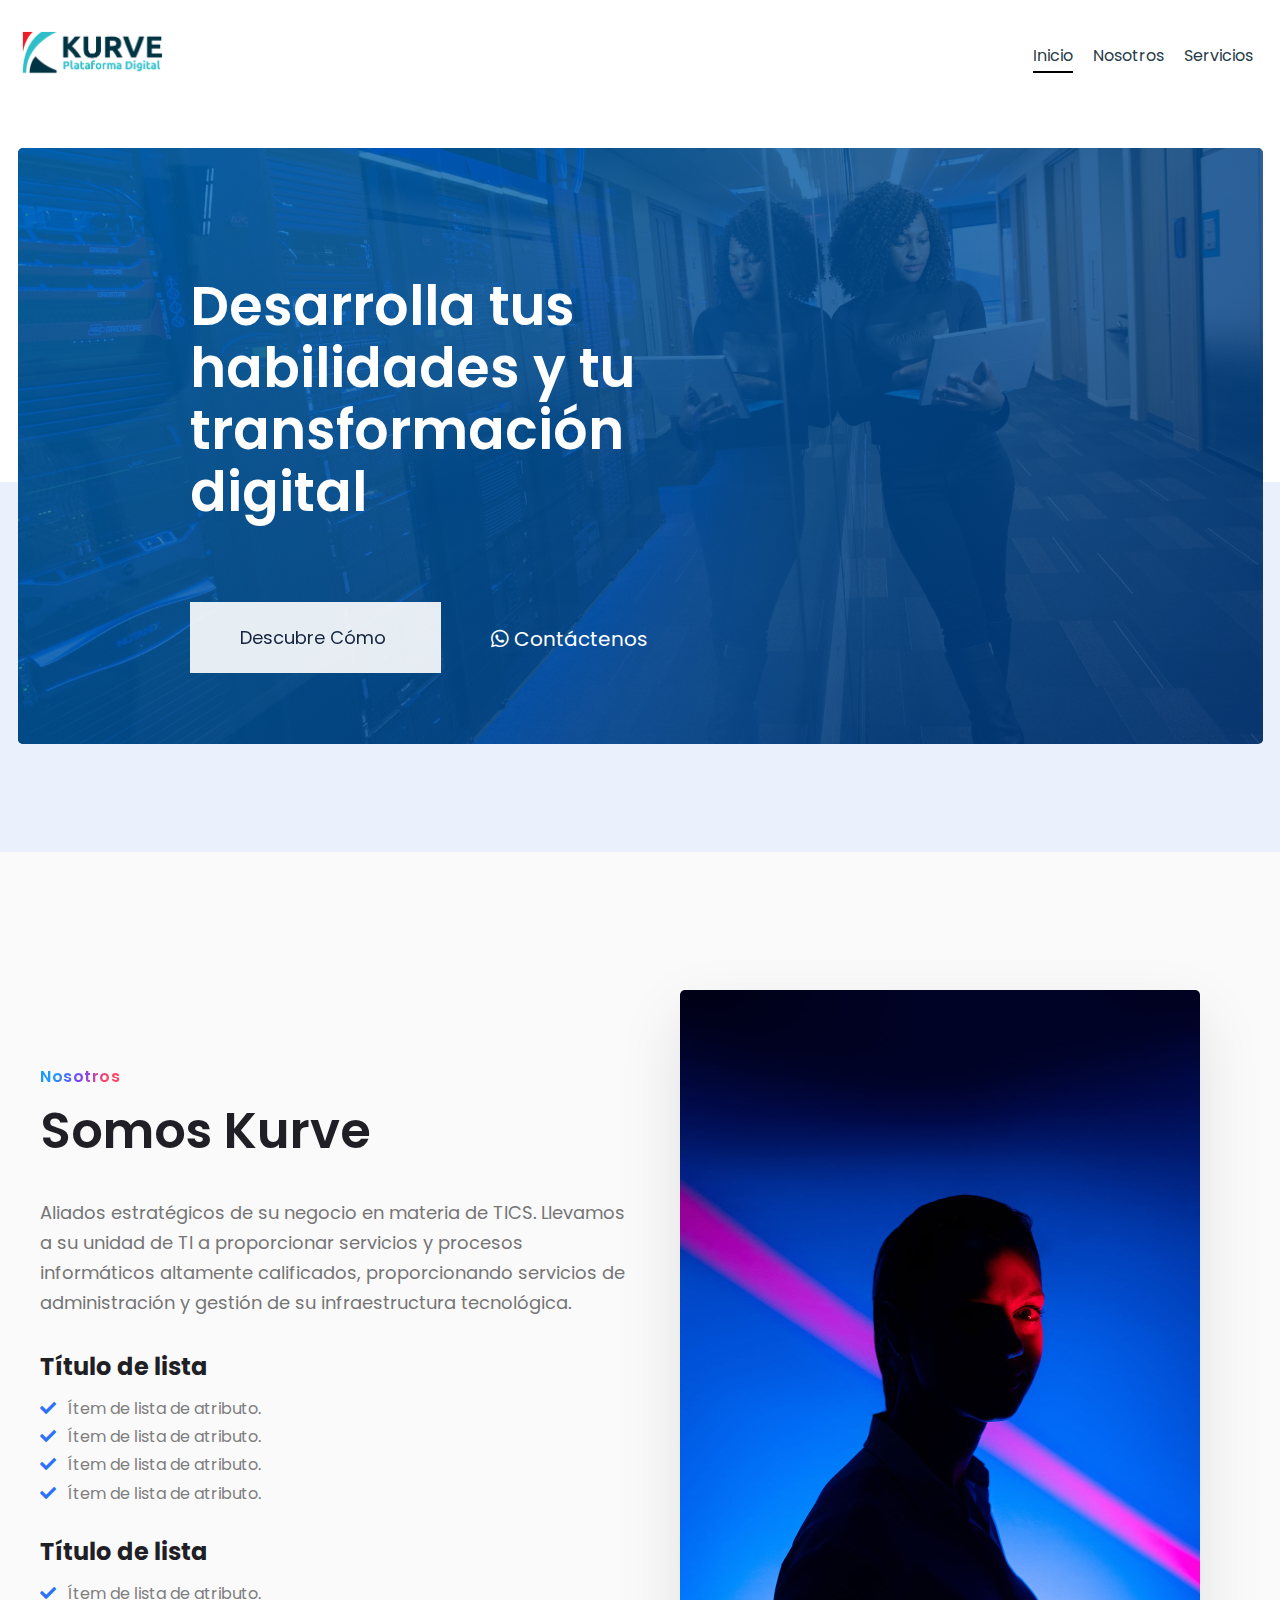
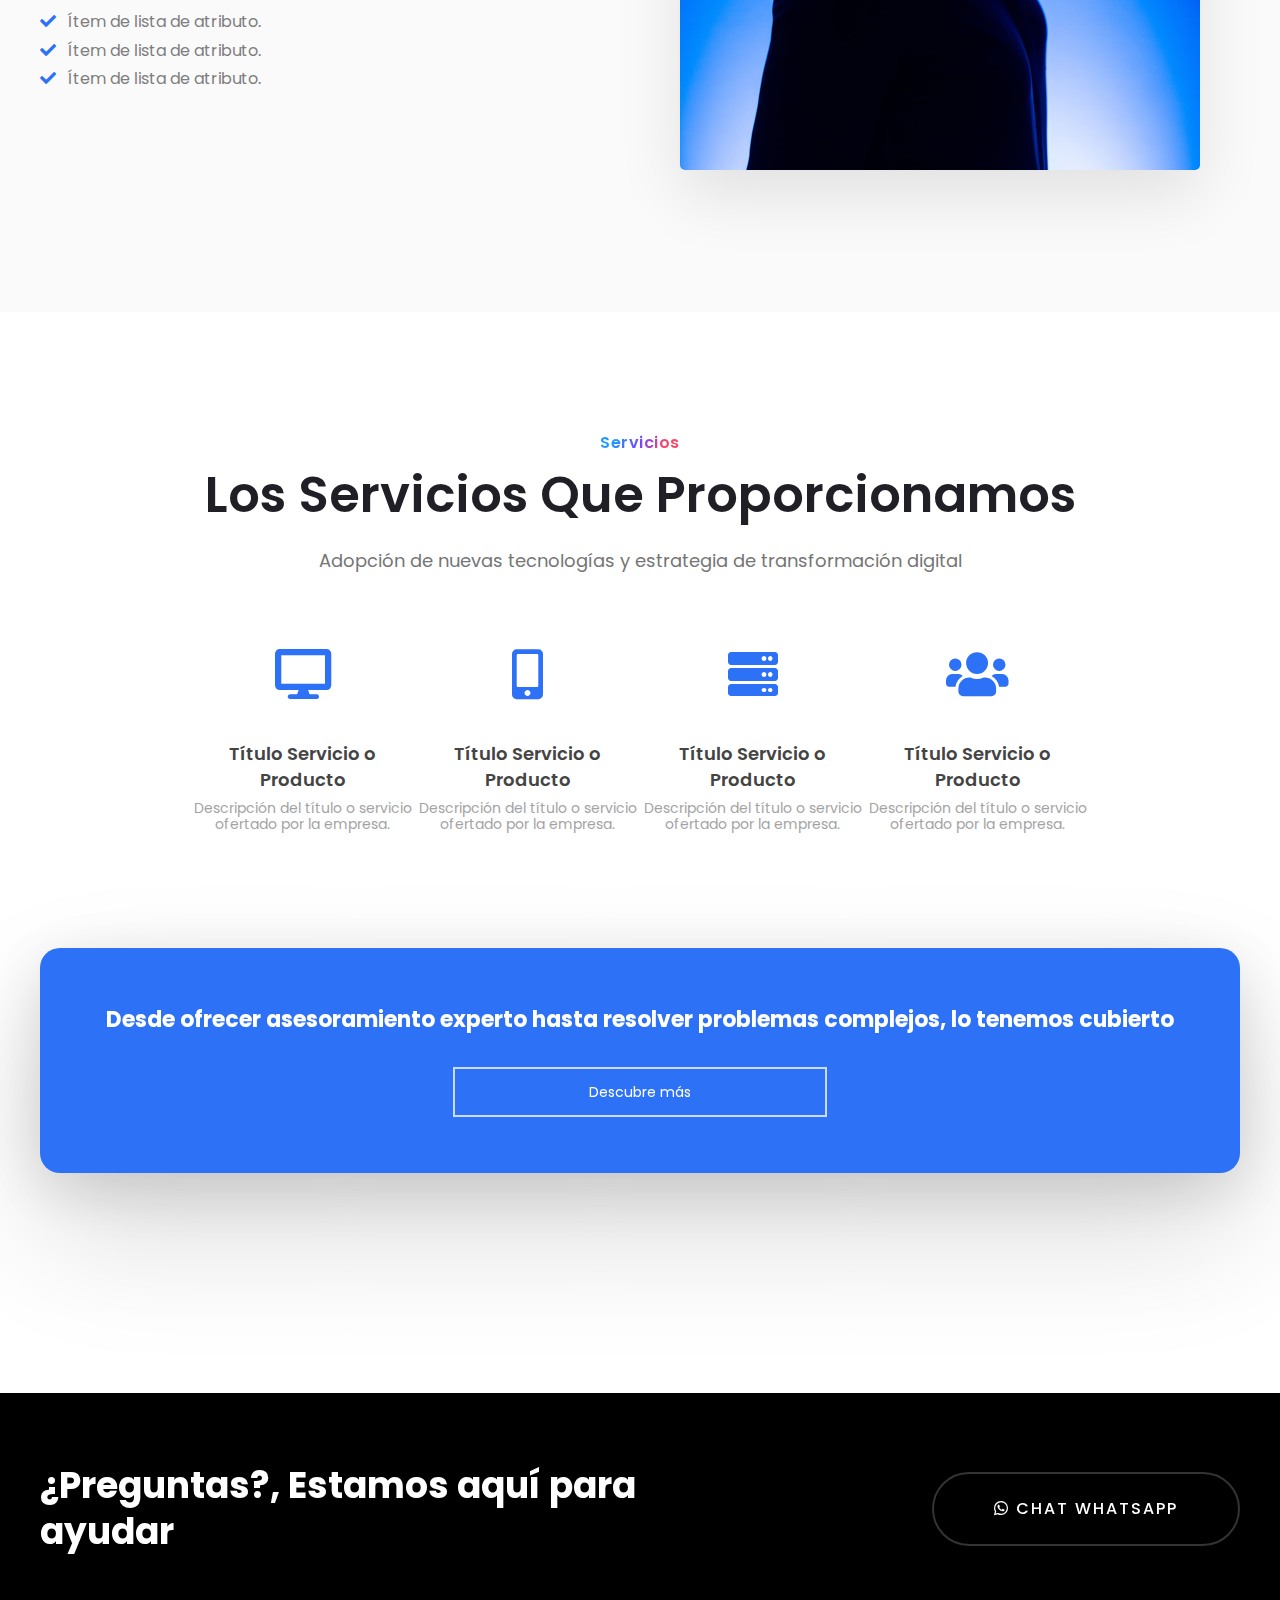
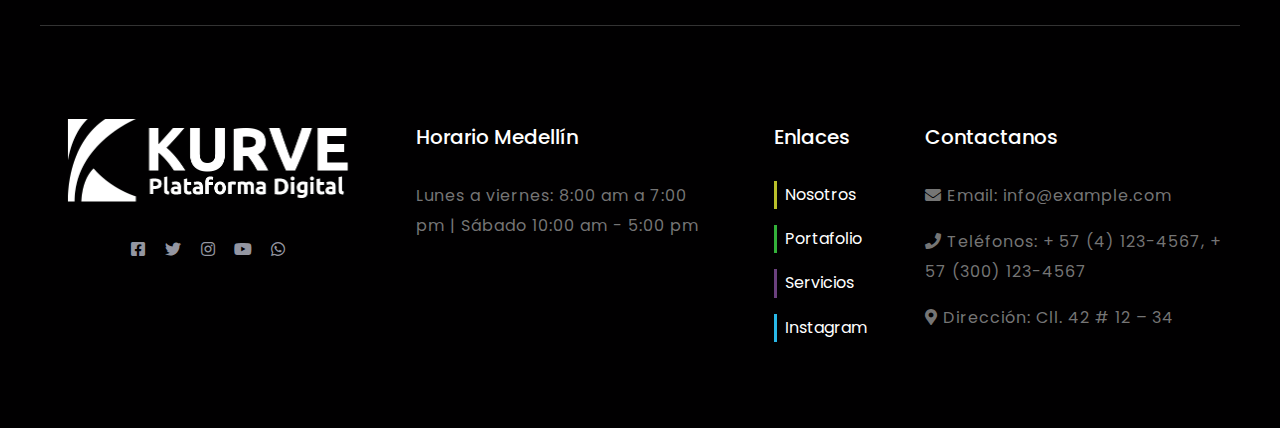
<file: index.html>
<!doctype html>
<html lang="es">
<head>
  <meta charset="utf-8">
  <title>Kurve Plantilla Empresas</title>
  <meta name="description" content="Curso Desarrollo Front-end">
  <meta name="author" content="Kurve">
  <meta name="viewport" content="width=device-width, initial-scale=1.0">
  <link rel="preconnect" href="https://fonts.gstatic.com">
  <link href="https://fonts.googleapis.com/css2?family=Poppins:wght@300;400;500;600&display=swap" rel="stylesheet">
  <link href="css/fontawesome.min.css" rel="stylesheet">
  <link href="css/solid.min.css" rel="stylesheet">
  <link href="css/brands.min.css" rel="stylesheet">
  <link rel="stylesheet" href="css/styles.css?v=1.0">
</head>
<body>
	<header class="header">
	    <a class="logo">
	        <figure>
	            <img class="frontpage__logo" src="img/logo.png">
	        </figure>
	    </a>
	    <nav class="home__menu">
	        <ul class="menu__row">
	            <li class="menu__item menu__item-active">
	                <a href="/">Inicio</a>
	            </li>
	            <li class="menu__item">
	                <a href="#nosotros">Nosotros</a>
	            </li>
	            <li class="menu__item">
	                <a href="#servicios">Servicios</a>
	            </li>
	        </ul>	        
	    </nav>
	</header>
    <section class="hero__wrap">
	    <div class="hero__container">
	        <div class="frontpage__hero banner__image">
	            <div class="frontpage__bg-overlay">
	                <div class="frontpage__bg-layer"></div>  
	            </div>    
                <div class="hero__conten">
                    <div class="hero__elements">
                        <h1 class="hero__title">                            
                            Desarrolla tus habilidades y tu transformación digital
                        </h1>
                        <div class="hero__wrapper">
                            <a href="#nosotros" class="hero__action">
                                <span class="hero__bottom">
                                    Descubre Cómo
                                </span>
                            </a>   
                            <a href="https://api.whatsapp.com/send?phone=573123456789%E2%80%AC&text=Hola+Estoy+interesado+en+un+producto+o+servicio%20&source=&data=&app_absent=" class="hero__description">
                                <div class="icon">
                                    <i class="fab fa-whatsapp"></i>
                                </div> 
                                Contáctenos     
                            </a>
                        </div> 
                    </div>            
                </div>         
	        </div>      
	    </div>  
        <div class="row-bg-wrap">
            <div class="shape-divider">           	
            </div>
        </div>
    </section>

    <section id="nosotros" class="about gray__bg">
    	<div class="section__container">
    		<div class="row">
    			<div class="col__50">
    				<span class="subtitle">
    					Nosotros
    			    </span>
					<h2>
						Somos Kurve
				    </h2>
				    <p>				    	
				    	Aliados estratégicos de su negocio en materia de TICS. Llevamos a su unidad de TI a proporcionar servicios y procesos informáticos altamente calificados, proporcionando servicios de administración y gestión de su infraestructura tecnológica.
				    </p>
				    <div class="sub">
				    	<h4>
				    		Título de lista
				    	</h4>
				    	<ul class="list__style">
				    		<li> 
				    			<i class="fas fa-check"></i>Ítem de lista de atributo.
				    		</li>
				    		<li> 
				    			<i class="fas fa-check"></i>Ítem de lista de atributo.
				    		</li>
				    		<li> 
				    			<i class="fas fa-check"></i>Ítem de lista de atributo.
				    		</li>
				    		<li> 
				    			<i class="fas fa-check"></i>Ítem de lista de atributo.
				    		</li>
				    	</ul>
				    </div>
				    <div class="sub">
				    	<h4>
				    		Título de lista
				    	</h4>
				    	<ul class="list__style">
				    		<li> 
				    			<i class="fas fa-check"></i>Ítem de lista de atributo.
				    		</li>
				    		<li> 
				    			<i class="fas fa-check"></i>Ítem de lista de atributo.
				    		</li>
				    		<li> 
				    			<i class="fas fa-check"></i>Ítem de lista de atributo.
				    		</li>
				    		<li> 
				    			<i class="fas fa-check"></i>Ítem de lista de atributo.
				    		</li>
				    	</ul>
				    </div>
    			</div>
    			<div class="col__50">
    				<figure>
    					<img class="thumbnail__img" src="img/profile.jpg"/>
    				</figure>
    			</div>
    		</div>
    	</div>    	
    </section>
	<section id="servicios" class="links__main">
		<div class="section__container">
			<div class="frontpage__links-wrapper">
				<span class="subtitle">
					Servicios
			    </span>
			    <h2 class="links-title">
			        Los Servicios Que Proporcionamos
			    </h2>
			    <p class="links-desc">
			        Adopción de nuevas tecnologías y estrategia de transformación digital
			    </p>            
			</div>
			<div class="frontpage__links">
			    <a href="#" class="frontpage__links-item">
			        <div class="frontpage__links-icon">
			            <i class="fas fa-desktop"></i>
			        </div>
			        <span class="frontpage__links-title">
			            Título Servicio o Producto
			        </span>
			        <span class="frontpage__links-description">
			            Descripción del título o servicio ofertado por la empresa.
			        </span>
			    </a>
			    <a href="#" class="frontpage__links-item">
			        <div class="frontpage__links-icon">
			            <i class="fas fa-mobile-alt"></i>
			        </div>
			        <span class="frontpage__links-title">
			            Título Servicio o Producto
			        </span>
			        <span class="frontpage__links-description">
			            Descripción del título o servicio ofertado por la empresa.
			        </span>
			    </a>
			    <a href="#" class="frontpage__links-item">
			        <span class="frontpage__links-icon">
			            <i class="fas fa-server"></i>
			        </span>
			        <span class="frontpage__links-title">
			            Título Servicio o Producto
			        </span>
			        <span class="frontpage__links-description">
			            Descripción del título o servicio ofertado por la empresa.
			        </span>
			    </a>
			    <a href="#" class="frontpage__links-item">
			        <span class="frontpage__links-icon">
			            <i class="fas fa-users"></i>
			        </span>
			        <span class="frontpage__links-title">
			            Título Servicio o Producto
			        </span>
			        <span class="frontpage__links-description">
			            Descripción del título o servicio ofertado por la empresa.
			        </span>
			    </a>
			</div>

			<div class="cta__main">
			    <div class="frontpage__cta-wrapper">
			        <h2 class="frontpage__cta-title">
			            Desde ofrecer asesoramiento experto hasta resolver problemas complejos, lo tenemos cubierto
			        </h2>
			        <a href="/login/index.php" class="frontpage__cta-action">
			            <span class="frontpage__cta-bottom">
			                Descubre más
			            </span>
			        </a>       
				</div>
			</div>	

		</div>	    
	</section>

    	
	<!-- Footer -->
	<footer id="page-footer">
		<div class="footer__cta">
			<div class="footer__cta-container">
				<h2 class="cta__txt">¿Preguntas?, Estamos aquí para ayudar</h2>
				<div class="cta__row">
					<a class="cta__btn" href="https://api.whatsapp.com/send?phone=573123456789%E2%80%AC&text=Hola+Estoy+interesado+en+un+producto+o+servicio%20&source=&data=&app_absent=" class="hero__description">
						<i class="fab fa-whatsapp"></i>
						Chat WhatsApp
					</a>
				</div>
			</div>
		</div>
		<div class="container">
			<div class="footer__menu">
				<figure>
					<img class="footer__logo" src="img/Logo-white.png">
				</figure>
				<p class="ft-social-row">
					<a href="https://www.facebook.com/example" target="_blank" class="ft-social">
						<i class="fab fa-facebook-square"></i>
					</a>
					<a href="https://twitter.com/example" target="_blank" class="ft-social">
						<i class="fab fa-twitter"></i>
					</a>
					<a href="https://www.instagram.com/example" target="_blank" class="ft-social">
						<i class="fab fa-instagram"></i>
					</a>
					<a href="https://www.youtube.com/example" target="_blank" class="ft-social">
						<i class="fab fa-youtube"></i>
					</a>
					<a href="https://api.whatsapp.com/send?phone=573123456789%E2%80%AC&text=Hola+Estoy+interesado+en+un+producto+o+servicio%20&source=&data=&app_absent=" class="ft-social">						
						<i class="fab fa-whatsapp"></i>
					</a>
				</p>
			</div>
			<div class="footer__menu">
				<h4 class="footer__title">Horario Medellín</h4>
				<span class="footer__info">
					Lunes a viernes: 8:00 am a 7:00 pm | Sábado 10:00 am - 5:00 pm
				</span>
			</div>
			<div class="footer__menu">
				<h4 class="footer__title">Enlaces</h4>				
				<ul class="ft-link">
					<li class="footer__link"><a href="#nosotros" target="_blank">Nosotros</a></li>
					<li class="footer__link"><a href="#" target="_blank">Portafolio</a></li>
					<li class="footer__link"><a href="#servicios" target="_blank">Servicios</a></li>
					<li class="footer__link"><a href="https://www.instagram.com/example" target="_blank">Instagram</a></li>
				</ul>
			</div>
			<div class="footer__menu">
				<h4 class="footer__title">Contactanos</h4>
				<p class="footer__info">
					<i class="fas fa-envelope"></i> 
					Email: info@example.com
				</p>
				<p class="footer__info">
					<i class="fas fa-phone"></i>
					Teléfonos: + 57 (4) 123-4567, + 57 (300) 123-4567
				</p>
				<p class="footer__info">
					<i class="fas fa-map-marker-alt"></i>
					Dirección: Cll. 42 # 12 – 34
				</p>
			</div>
		</div>		
	</footer>	
	<!-- /Footer -->
</body>
</html>
</file>
<file: css/solid.min.css>
/*!
 * Font Awesome Free 5.15.3 by @fontawesome - https://fontawesome.com
 * License - https://fontawesome.com/license/free (Icons: CC BY 4.0, Fonts: SIL OFL 1.1, Code: MIT License)
 */
@font-face{font-family:"Font Awesome 5 Free";font-style:normal;font-weight:900;font-display:block;src:url(../webfonts/fa-solid-900.eot);src:url(../webfonts/fa-solid-900.eot?#iefix) format("embedded-opentype"),url(../webfonts/fa-solid-900.woff2) format("woff2"),url(../webfonts/fa-solid-900.woff) format("woff"),url(../webfonts/fa-solid-900.ttf) format("truetype"),url(../webfonts/fa-solid-900.svg#fontawesome) format("svg")}.fa,.fas{font-family:"Font Awesome 5 Free";font-weight:900}
</file>
<file: css/brands.min.css>
/*!
 * Font Awesome Free 5.15.3 by @fontawesome - https://fontawesome.com
 * License - https://fontawesome.com/license/free (Icons: CC BY 4.0, Fonts: SIL OFL 1.1, Code: MIT License)
 */
@font-face{font-family:"Font Awesome 5 Brands";font-style:normal;font-weight:400;font-display:block;src:url(../webfonts/fa-brands-400.eot);src:url(../webfonts/fa-brands-400.eot?#iefix) format("embedded-opentype"),url(../webfonts/fa-brands-400.woff2) format("woff2"),url(../webfonts/fa-brands-400.woff) format("woff"),url(../webfonts/fa-brands-400.ttf) format("truetype"),url(../webfonts/fa-brands-400.svg#fontawesome) format("svg")}.fab{font-family:"Font Awesome 5 Brands";font-weight:400}
</file>
<file: css/styles.css>
/*! normalize.css v8.0.1 | MIT License | github.com/necolas/normalize.css */html{line-height:1.15;-webkit-text-size-adjust:100%}body{margin:0}main{display:block}h1{font-size:2em;margin:.67em 0}hr{box-sizing:content-box;height:0;overflow:visible}pre{font-family:monospace,monospace;font-size:1em}a{background-color:transparent}abbr[title]{border-bottom:none;text-decoration:underline;text-decoration:underline dotted}b,strong{font-weight:bolder}code,kbd,samp{font-family:monospace,monospace;font-size:1em}small{font-size:80%}sub,sup{font-size:75%;line-height:0;position:relative;vertical-align:baseline}sub{bottom:-.25em}sup{top:-.5em}img{border-style:none}button,input,optgroup,select,textarea{font-family:inherit;font-size:100%;line-height:1.15;margin:0}button,input{overflow:visible}button,select{text-transform:none}[type=button],[type=reset],[type=submit],button{-webkit-appearance:button}[type=button]::-moz-focus-inner,[type=reset]::-moz-focus-inner,[type=submit]::-moz-focus-inner,button::-moz-focus-inner{border-style:none;padding:0}[type=button]:-moz-focusring,[type=reset]:-moz-focusring,[type=submit]:-moz-focusring,button:-moz-focusring{outline:1px dotted ButtonText}fieldset{padding:.35em .75em .625em}legend{box-sizing:border-box;color:inherit;display:table;max-width:100%;padding:0;white-space:normal}progress{vertical-align:baseline}textarea{overflow:auto}[type=checkbox],[type=radio]{box-sizing:border-box;padding:0}[type=number]::-webkit-inner-spin-button,[type=number]::-webkit-outer-spin-button{height:auto}[type=search]{-webkit-appearance:textfield;outline-offset:-2px}[type=search]::-webkit-search-decoration{-webkit-appearance:none}::-webkit-file-upload-button{-webkit-appearance:button;font:inherit}details{display:block}summary{display:list-item}template{display:none}[hidden]{display:none}

@font-face {
  font-family: 'Font Awesome 5 Free';
  font-style: normal;
  font-weight: 900;
  font-display: block;
  src: url("../webfonts/fa-solid-900.eot");
  src: url("../webfonts/fa-solid-900.eot?#iefix") format("embedded-opentype"), url("../webfonts/fa-solid-900.woff2") format("woff2"), url("../webfonts/fa-solid-900.woff") format("woff"), url("../webfonts/fa-solid-900.ttf") format("truetype"), url("../webfonts/fa-solid-900.svg#fontawesome") format("svg"); }

html {
	overflow-x: hidden;
	overflow-y: scroll;
	max-width: 100%;

	font-family: sans-serif;
	font-size: 18px;
    line-height: 1.15;
    -webkit-text-size-adjust: 100%;
    -webkit-tap-highlight-color: transparent;
}
body {
    font-family: 'Poppins', sans-serif;
    font-size: 1rem;
    -webkit-font-smoothing: antialiased;
    font-weight: 400;
}

h1,
h2,
h3,
h4 {
	color: #1f1f25;
	font-weight: 700;
	line-height: 1.4;
}

h2 {

	font-size: 32px;
	font-weight: 600;
	line-height: 1.3;
	margin-bottom: 35px;

	margin-top: 0;
}

h4 {
	font-size: 24px;
	margin-bottom: 16px;
}


a {
    color: #273b47 ;
    text-decoration: none;
}

p {
	color: #757575;
	font-size: 16px;
	line-height: 28px;
}

footer#page-footer {
    background: #010001;
    color: #ffffff;
}

.fa,
.far,
.fas {
  font-family: 'Font Awesome 5 Free';
  font-weight: 900; 
}

.cta__main {
    text-align: center;
    width: 100%;
}

.frontpage__cta-wrapper {

    overflow: hidden;
}

.frontpage__cta-title {
    font-size: 26px;
    text-align: left;
    font-weight: 700;
    line-height: 1.3;
}

.frontpage__cta-action {
    margin: 0 auto;
    margin-top: 30px;
    margin-bottom: 1px;
    border-color: #2c71f6;
    color: #2c71f6;
    visibility: visible;
    display: block;
    padding-left: 35px;
    padding-right: 35px;
    border-width: 2px;
    padding-top: 13px;
    padding-bottom: 13px;
    border: 2px solid rgb(89 142 248);
    font-size: 14px;
    line-height: 20px;
    max-width: 300px;

    visibility: visible;
    background-color: transparent;
    text-decoration: none;

    transition: all .4s ease-in-out;
}


.frontpage__cta-action:hover {
    color: #000;
    background-color: #fff;
}


#page-footer a {
    color: #fff ;
}

#page-footer .container {
    display: flex;
    padding: 40px 0;
    justify-content: center;
    flex-wrap: nowrap;
    flex-direction: column;
    align-content: center;
    align-items: flex-start;
}

.display__none
{
    display: none ;
}

.footer__cta-container {
	display: flex;
	flex-direction: column;
	flex-wrap: nowrap;
	justify-content: center;
	padding: 70px 0;
	position: relative;
	align-items: center;
	align-content: center;
}

.footer__cta-container:after {
    position: absolute;
    content: "";
    background-color: rgb(255 255 255 / 20%);
    max-width: 1230px;
    height: 1px;
    margin: 0 auto;
    left: 0;
    right: 0;
    bottom: 0;
}

.footer__cta-container .cta__txt {
    margin: 0;
    color: #fff;
    font-weight: 700;
    font-size: 26px;
    padding: 0 15px;    
}

.footer__cta-container .cta__btn {
    padding: 26px 60px;
    border: 2px solid rgb(255 255 255 / 20%);
    color: #fff;
    color: var(--color-white);
    background-color: transparent;
    font-size: 16px;
    text-transform: uppercase;
    letter-spacing: 2px;
    border-radius: 500px;
    display: inline-block;
    font-weight: 500;
    font-weight: 500;
    transition: all .4s ease-in-out;
    background-size: 152% 100%;
    margin-top: 30px;
}

.footer__cta-container .cta__btn:hover {
    color: #fff;
    border-color: rgb(6, 215, 85);
    background-color: rgb(6, 215, 85);
}

.footer__menu {
    padding: 0 15px;
}

.footer__menu figure {
	padding: 0;
	width: 80%;
	margin: 0 auto;
}

.footer__link {
    margin: 1em 0;
    list-style: none;
    font-size: 16px;
    /*padding-left: .5em;*/
    padding: 5px 0 5px .5em;
}

.ft-social {
    border: 0;
    width: 30px;
    height: auto;
    line-height: inherit;
    font-size: 16px;
    color: rgba(198,201,216,.75)!important;
    border-radius: 100%;
    display: inline-block;
}

.ft-social-row {
	text-align: center;
}

.footer__logo {
    width: 100%;
}
.ft-link {
    padding: 0;
    margin: 0;
    list-style: none;
}

.footer__link:nth-child(1){
    border-left: solid 3px #BABF2A; 
}
.footer__link:nth-child(2){
    border-left: solid 3px #33b13a; 
}
.footer__link:nth-child(3){
    border-left: solid 3px #6b407e; 
}
.footer__link:nth-child(4){
    border-left: solid 3px #29b8e8; 
}
.footer__link:nth-child(5){
    border-left: solid 3px #f5c443; 
}
.footer__link:nth-child(6){
    border-left: solid 3px #fa7800; 
}
.footer__link:nth-child(7){
    border-left: solid 3px #cb161d; 
}

.footer__link a {
    text-decoration: none ;
}

.footer__title {
    font-weight: 500;
    margin-bottom: 30px;
    color: #fff;
    font-size: 20px;
}

.footer__info {
    font-size: 16px;
    line-height: 30px;
    letter-spacing: 1px;
    color: #757575;
} 
.hero_main > figure {
    width: auto;
    height: auto;
    max-width: 100%;
}

.hero__header-pic {
    width: auto;
    height: auto;
    max-width: 100%;
}

.frontpage__links-wrapper {
    display: block;
    text-align: center;
    margin-bottom: 50px;
    text-align: center;
}

.frontpage__links-title {
    color: #444;
    letter-spacing: 0;
    font-weight: 600;
    font-size: 16px;
    line-height: 26px;
    margin-bottom: 7px;
}


.links-title {
   font-size: 32px;
   line-height: 43px;
   margin-bottom: 20px; 
   font-weight: 600;
}

.links-desc{

}

.frontpage__links {
    display: flex;
    flex-direction: column;
    flex-wrap: nowrap;
    justify-content: center;
    align-items: stretch;
    align-content: center;
    /*margin-top: 27px;*/
    text-align: center;
    max-width: 700px;
    width: 100%;
    margin: 0 auto;
    margin-bottom: 70px ;
}

.frontpage__links-item {
   text-decoration: none;
}

.frontpage__links-item:hover {
   opacity: 0.8;
}

.frontpage__links-icon {
    /*box-shadow: 0 0 10px 0 rgba(0, 0, 0, 0.25);
    border-radius: 50%;*/
    width: 100px;
    height: 100px;
    display: block;
    margin: 0 auto;
    color: #2c71f6;
    font-size: 50px;
    line-height: 100px;
}

.frontpage__links-title,
.frontpage__links-description {
    display: block;
    text-align: center;
}

.frontpage__links-title {
    font-size: 18px;
    margin-top: 15px;
}

.frontpage__links-description {
    font-size: 14px;
    color: #a3a3a3;
}

.header {
    max-width: 1245px;
    width: 100%;
    margin: 0px auto;
    /*padding: 0px 90px;*/
    display: flex;
    flex-direction: row;
    flex-wrap: nowrap;
    justify-content: space-between;
    align-items: center;
    align-content: center;
    min-height: 110px;
}

.logo {
    margin: 0 auto;
}

.links__main {
    padding: 0 5%;
}

.list__style {
	padding: 0;
	margin: 0;
	list-style: none;
}

.list__style li {
    color: #7e7e7e;
    font-weight: 400;
    font-size: 16px;
    line-height: inherit;
    margin-bottom: 10px;
}


.list__style li .fas {
	color: #2c71f6;
	margin-right: 12px;
}

.menu__row {
    display: flex;
    flex-direction: row;
    flex-wrap: nowrap;
    justify-content: flex-end;
    align-items: center;
    align-content: center;
    list-style: none;
    padding: 0;
    margin: 0;
}

.menu__item a {
    font-size: 16px;
    margin-left: 10px;
    margin-right: 10px;
    text-decoration: none;
}

.menu__item-active a {
    border-bottom: 2px solid #000000;
    content: '';
    padding-bottom: inherit;
    padding-bottom: 4px;
}

.logo figure {    
    padding: 0;
    margin: 0;
}

.home__menu {
    display: none;
    flex-direction: row;
    flex-wrap: nowrap;
    justify-content: flex-end;
    align-items: center;
    align-content: center;
}
.hero__wrap {
    position: relative;
}

.row-bg-wrap {
    bottom: -1px;
    position: absolute;
    height: 50%;
    margin-left: -50vw;
    left: 50%;
    width: 100vw;
    z-index: -1000;
}

.shape-divider {
    background: rgb(234, 241, 253);
    width: 100%;
    height: 100%;
    z-index: -2;
    position: absolute;
    bottom: 0;
}

.subtitle {
    font-weight: 600;
    letter-spacing: .5px;
    line-height: 18px;
    font-size: 16px;
    border-radius: 4px;
    margin-bottom: 12px;

	background: #fd4766;
	background: var(--color-primary);
	background: linear-gradient(120deg,#1c99fe 20.69%,#7644ff 50.19%,#fd4766 79.69%);
	filter: progid:DXImageTransform.Microsoft.gradient(startColorstr="var(--color-primary)",endColorstr="var(--color-secondary)",GradientType=1);
	-webkit-background-clip: text;
	-webkit-text-fill-color: transparent;
	display: inline-block;
}

.hero__container {
    width: 100%;
    max-width: 1245px;
    margin: 0px auto;
    /*padding: 0px 5%;*/
}

.frontpage__bg-overlay {
    height: 100%;
    width: 100%;
    position: relative;
    overflow: hidden;
    position: absolute;
    top: 0;
    left: 0;
}

.frontpage__bg-layer {
    background: #006ab5;
    background: linear-gradient(135deg,#006ab5 0%,#013b84 100%);
    opacity: 0.8;
    pointer-events: none;
    position: absolute;
    z-index: 0;
    height: 100%;
    width: 100%;
    top: 0;
    left: 0;
    content: ' ';
    display: block;
}

.frontpage__hero {
    width: 100%;
    min-height: 200px;

    display: flex;
    flex-direction: column;
    align-items: center;
    justify-content: center;

    width: 100%;
    position: relative;

    min-height: auto;
}

.frontpage__hero figure {
    margin: 0;
    padding: 2em 0;
}
.frontpage__logo {
   max-width: 150px;
}

.hero__conten {
    max-width: 1024px;
    width: 100%;
    padding: 0 2em;
    padding-bottom: 28px;
}

.banner__image {
    background-image: url('../img/banner.jpg');
    background-size: cover;
    background-position: center;
    overflow: hidden;
    width: 100%;
    height: 100%;
}

.hero__elements {
    color: #ffff;
    position: relative;
    padding: 0 15px;
}

.hero__wrapper {
    display: block;
    padding-top: 15%;
    text-align: center;
}

.hero__title {
    font-weight: 600;
    letter-spacing: 0;
    -webkit-font-smoothing: antialiased;
    font-size: 38px;
    line-height: 55px;

    width: 100%;

    padding-top: 10%;
    padding-bottom: 0px;

    color: #ffffff;
}

.hero__description {
    font-size: 18px;
    color: #fff;
    display: inline-block;
    vertical-align: middle;
    line-height: 70px;
    height: 70px;
    margin-top: 15px;
}

.icon {
    display: inline-block;
}

.icon__info-circle {
    font-size: 20px;
}

.hero__action {
    color: rgb(0, 0, 0);
    background-color: rgb(255, 255, 255);
    visibility: visible;
    padding: 13px 40px;
    box-shadow: none;
    font-size: 18px;
    opacity: 0.9;
}

.hero__action:hover {
    opacity: 1;
    text-decoration: none;
}
 
.hero__bottom {
    color: #172139;
    text-decoration: none;
}

.page {
	max-width: 1200px;
	margin: 0 auto;
}

.gray__bg {
	background: #fafafb;
}

.row {
	display: flex;
    align-content: center;
    flex-direction: column;
    justify-content: center;
    align-items: center;
    flex-wrap: wrap;
}

.section__container {
	max-width: 1200px;
	margin: 0 auto;
	padding: 80px 0;
}

.thumbnail__img {
    border-radius: 5px;
    box-shadow: 0 25px 65px rgb(0 0 0 / 10%);
    width: 100%;
}

.col__50 {
    flex: 0 0 50%;
    max-width: 90%;
}

@media screen and (min-width: 700px)
{
    .home__menu {
        display: flex;
    }

    .logo {
        margin: 0;
    }

    .hero__container {
        /*padding: 0px 90px;*/
    }

    .hero__description {    
        display: block;
        margin-top: 22px;
    }

    .hero__title {
        font-size: 54px;
        line-height: 62px;
        width: 50%;
    }

    .hero__wrapper {
        padding-top: 5%;
        margin-bottom: 1.5em;
    }

    .hero__action {
        padding: 23px 50px;
    }

    .frontpage__links {
        display: flex;
        flex-flow: row nowrap;
        align-items: flex-start;
        justify-content: space-between;
        text-align: center;
        max-width: 700px;
        width: 100%;
        margin: 0 auto;

    }

    .frontpage__links-description {
        font-size: 14px;
        color: #a3a3a3;
        max-width: 266px;
    }

    .links__main {
        padding: 0;
    }

    .cta__main {
        max-width: 90%;
        margin: 0 auto;
        margin-top: 80px;
    }

}
@media screen and (min-width: 1000px)
{
    .hero__conten {
        padding: 0;
        padding-bottom: 43px;
    }

    .hero__title {
        /*margin: 1em 0;      
        font-size: 60px;*/
    }

    .hero__description {    
        font-size: 20px;
    }

    .hero__action {

        bottom: -86px;
        margin-right: 35px;
            
    }

    .frontpage__links,
    .hero__conten 
    {
        max-width: 900px;
    }

    .cta__main {
        max-width: 1091px;
    }

    .frontpage__hero {
        /*padding: 0px 90px;*/
    }

    .links-title {
        font-size: 50px;
        line-height: 62px;
       
    }
    p {
    	font-size: 18px;
    	line-height: 30px;
    }

    .frontpage__cta-wrapper {
        box-shadow: 0 60px 135px rgba(0,0,0,0.14), 0 15px 65px rgba(0,0,0,0.14);
        color: rgb(255, 255, 255);
        margin-top: 15px;
        transform: rotateX(0deg) translate(0px, 0px);
        opacity: 1;
        background-color: #2c71f6;
        border-radius: 20px;
        padding: calc((100vw - 180px) * 0.05);
    }

    .cta__main {
        text-align: center;
        padding: 100px 0;
        max-width: 1244px;
        width: 100%;
        margin: 0 auto;
    }

    .frontpage__cta-action {    
        border-color: rgba(255, 255, 255, 0.75);
        color: #ffffff;   
        border: 2px solid rgba(255,255,255,0.75);   
    }
    .section__container {
    	max-width: 1200px;
    	margin: 0 auto;
    	padding: 120px 0;
    }
    h2 {
    	font-size: 50px;
    }
    .row {
        flex-wrap: nowrap;
        align-content: space-around;
        flex-direction: row;
        justify-content: space-between;
        align-items: center;
    }
    .col__50 {
        max-width: 50%;
    }

    .footer__cta-container {
        max-width: 1200px;
        margin: 0 auto;
        flex-direction: row;
        justify-content: space-between;
    }

    .footer__cta-container .cta__txt {
        font-size: 36px;
        max-width: 50%;
        padding: 0;
    }

    .footer__cta-container .cta__btn {
        margin-top: 0;
    }

    #page-footer .container {
        max-width: 1200px;
        padding: 70px 0;
        margin: 0 auto;
        flex-direction: row;
        justify-content: space-between;
    }

    .footer__menu figure {
    	padding: 0;
    	margin: 0;
    	margin-top: 13px;
    	width: 100%;
    }
    .footer__menu {
        max-width: 300px;
        grid-column: 1/3;
        grid-row-start: 1;
        padding-left: 1em;
    }

    .frontpage__cta-title {
        text-align: center;
        font-weight: 700;
        font-style: normal;
        margin-bottom: 8px;
        font-size: 22px;
        line-height: 34px;
        color: #ffffff;
    }

    .frontpage__hero {

        margin-top: 100px;
        border-radius: 5px;
        max-width: 1245px;
        margin: 0 auto;

        margin-bottom: 70px;
    }

    .hero__elements {
        padding: 0;
    }

    .hero__wrapper {
        text-align: left;
    }

    .hero__description {
        margin-left: 15px;
        margin-top: 0;
        display: inline-block;
    }

    .hero__wrap {
        padding: 3% 0;
    }
}

@media screen and (min-width: 1300px)
{
    .hero__conten {
        max-width: 1024px;
    }

    .frontpage__links {
        max-width: 1200px;
    }

    .frontpage__links-icon {
        width: 120px;
        height: 120px;
    }

    .icon__desktop,
    .icon__code,
    .icon__graduation-cap,
    .icon__language,
    .icon__task
    {
        font-size: 70px;
        line-height: 120px;
    }

    .frontpage__links-title {
        font-size: 16px;
        line-height: 26px;
        margin-bottom: 7px;
        
    }

    .frontpage__links-description {
        font-size: 14px;
        color: #a3a3a3;
    }
}

@media screen and (min-width: 1900px)
{

    .cta__main {
        max-width: 1244px;
    }


}
</file>
